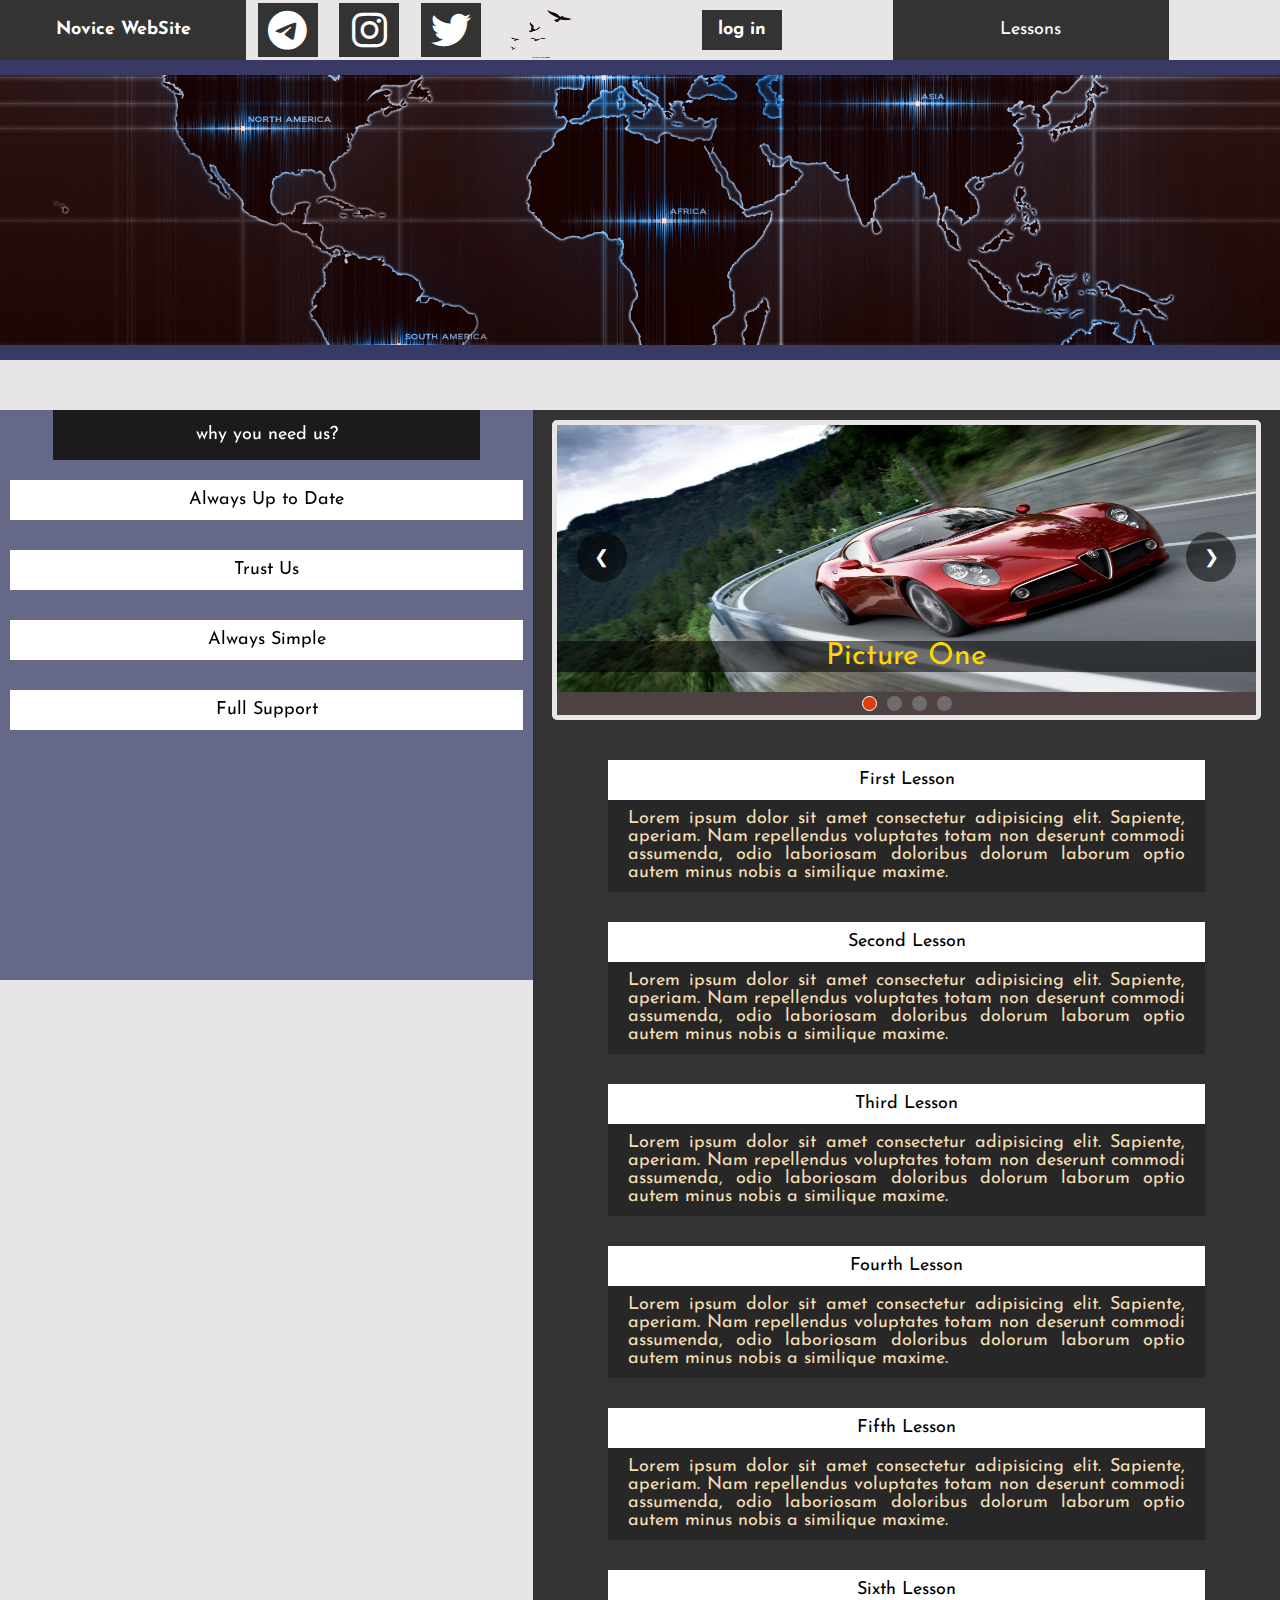
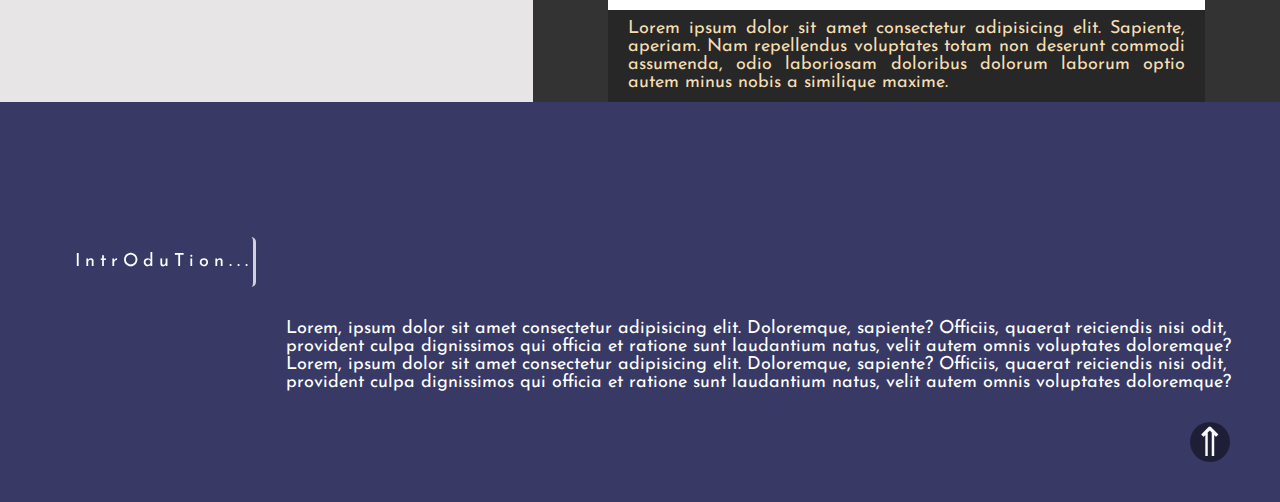
<file: index.html>
<!DOCTYPE html>
<html lang="en" dir="ltr">
  <head>
    <meta charset="UTF-8" />
    <meta name="viewport" content="width=device-width, initial-scale=1.0" />
    <title>new Site</title>
    <link
      rel="stylesheet"
      href="https://cdnjs.cloudflare.com/ajax/libs/font-awesome/6.4.2/css/all.min.css"
    />
    <link rel="stylesheet" href="responsive.css" />
    <link rel="stylesheet" href="styles.css" />
  </head>
  <body>
    <header class="header" id="site's-top">
      <div class="log-in-part">
        <div class="form-section col-xs-8 col-sm-6 col-lg-5">
          <div class="close-the-form">Close</div>
          <form
            action="index2.html"
            method="get"
            class="first-form"
            autocomplete="off"
          >
            <input
              type="text"
              name="username"
              id="user-name"
              placeholder="Username"
              required
            />
            <input
              type="password"
              name="password"
              id="pass-word"
              placeholder="Password"
              required
            />
            <p class="go-to-sign-up">do you have't a account?</p>
            <button type="submit" class="accept-the-form">Enter</button>
          </form>
        </div>
      </div>
      <div class="sidebar-part">
        <div class="sidebar">
          <div class="sidebar-close">
            <button type="button" class="sidebar-close-button">Close</button>
          </div>
          <div class="sidebar-title-part">
            <p class="sidebar-title">Menu List</p>
          </div>
          <div class="sidebar-menu">
            <ul class="sidebar-list"></ul>
          </div>
          <div class="contact-channels"></div>
        </div>
        <div class="sidebar-background"></div>
      </div>
      <div class="header-top">
        <div class="header-top-left col-xs-5 col-sm-6 col-lg-6">
          <div class="title col-xs-12 col-sm-12 col-lg-5">
            <h1>Novice WebSite</h1>
          </div>
          <div class="contact-us col-xs-12 col-sm-12 col-lg-5">
            <div class="telegram"><i class="fab fa-telegram"></i></div>
            <div class="instagram"><i class="fab fa-instagram"></i></div>
            <div class="twitter"><i class="fab fa-twitter"></i></div>
          </div>
          <div class="logo col-xs-0 col-sm-0 col-lg-2">
            <img
              src="./—Pngtree—black birds and animals flying_4285852.png"
              alt="site-logo"
              class="logo-image"
            />
          </div>
        </div>
        <div class="header-top-right col-xs-7 col-sm-6 col-lg-7">
          <div class="log-in-section">
            <button type="button" class="btn1 log-in-btn">log in</button>
          </div>
          <div class="list-section">
            <span>Lessons</span>
            <ul class="nav-list">
              <li><a href="#first-lesson">First Lesson</a></li>
              <li><a href="#second-lesson">Second Lesson</a></li>
              <li><a href="#third-lesson">Third Lesson</a></li>
              <li><a href="#fourth-lesson">Fourth Lesson</a></li>
              <li><a href="#fifth-lesson">Fifth Lesson</a></li>
              <li><a href="#sixth-lesson">Sixth Lesson</a></li>
            </ul>
          </div>
          <div class="btn1 open-sidebar col-lg-0">&#9776;</div>
        </div>
      </div>
      <div class="header-bottom">
        <div class="bg-img"></div>
      </div>
    </header>
    <div class="middle">
      <aside class="aside-section col-xs-12 col-sm-4 col-lg-5">
        <div class="why-us">why you need us?</div>
        <div class="our-goods">
          <div class="accessebility">
            <div class="ac-title">Always Up to Date</div>
            <p class="explanation">
              Lorem ipsum dolor sit amet consectetur adipisicing elit. Pariatur
              maiores, et ea dolorum dolore cumque neque! Quae asperiores,
              deleniti rerum aut odit, eum, laborum eos corrupti optio maxime
              dolorum! Optio.
            </p>
          </div>
          <div class="accessebility">
            <div class="ac-title">Trust Us</div>
            <p class="explanation">
              Lorem ipsum dolor sit amet consectetur adipisicing elit. Pariatur
              maiores, et ea dolorum dolore cumque neque! Quae asperiores,
              deleniti rerum aut odit, eum, laborum eos corrupti optio maxime
              dolorum! Optio.
            </p>
          </div>
          <div class="accessebility">
            <div class="ac-title">Always Simple</div>
            <p class="explanation">
              Lorem ipsum dolor sit amet consectetur adipisicing elit. Pariatur
              maiores, et ea dolorum dolore cumque neque! Quae asperiores,
              deleniti rerum aut odit, eum, laborum eos corrupti optio maxime
              dolorum! Optio.
            </p>
          </div>
          <div class="accessebility">
            <div class="ac-title">Full Support</div>
            <p class="explanation">
              Lorem ipsum dolor sit amet consectetur adipisicing elit. Pariatur
              maiores, et ea dolorum dolore cumque neque! Quae asperiores,
              deleniti rerum aut odit, eum, laborum eos corrupti optio maxime
              dolorum! Optio.
            </p>
          </div>
        </div>
      </aside>
      <article class="main-section col-xs-12 col-sm-8 col-lg-7">
        <div class="galery">
          <div class="img-container">
            <div class="slide fade">
              <img src="./picSlide/21.jpg" alt="" class="image" />
              <div class="text">Picture One</div>
            </div>
            <div class="slide fade">
              <img src="./picSlide/22.jpg" alt="" class="image" />
              <div class="text">Picture Two</div>
            </div>
            <div class="slide fade">
              <img src="./picSlide/25.jpg" alt="" class="image" />
              <div class="text">Picture Three</div>
            </div>
            <div class="slide fade">
              <img src="./picSlide/26.jpg" alt="" class="image" />
              <div class="text">Picture Four</div>
            </div>
            <span class="prev">&#10094;</span>
            <span class="next">&#10095;</span>
          </div>
          <div class="dot-container">
            <span class="dot"></span>
            <span class="dot"></span>
            <span class="dot"></span>
            <span class="dot"></span>
          </div>
        </div>
        <div class="lesson" id="first-lesson">
          <p class="lesson-title">First Lesson</p>
          <div class="information">
            <p>
              Lorem ipsum dolor sit amet consectetur adipisicing elit. Sapiente,
              aperiam. Nam repellendus voluptates totam non deserunt commodi
              assumenda, odio laboriosam doloribus dolorum laborum optio autem
              minus nobis a similique maxime.
            </p>
          </div>
        </div>
        <div class="lesson" id="second-lesson">
          <p class="lesson-title">Second Lesson</p>
          <div class="information">
            <p>
              Lorem ipsum dolor sit amet consectetur adipisicing elit. Sapiente,
              aperiam. Nam repellendus voluptates totam non deserunt commodi
              assumenda, odio laboriosam doloribus dolorum laborum optio autem
              minus nobis a similique maxime.
            </p>
          </div>
        </div>
        <div class="lesson" id="third-lesson">
          <p class="lesson-title">Third Lesson</p>
          <div class="information">
            <p>
              Lorem ipsum dolor sit amet consectetur adipisicing elit. Sapiente,
              aperiam. Nam repellendus voluptates totam non deserunt commodi
              assumenda, odio laboriosam doloribus dolorum laborum optio autem
              minus nobis a similique maxime.
            </p>
          </div>
        </div>
        <div class="lesson" id="fourth-lesson">
          <p class="lesson-title">Fourth Lesson</p>
          <div class="information">
            <p>
              Lorem ipsum dolor sit amet consectetur adipisicing elit. Sapiente,
              aperiam. Nam repellendus voluptates totam non deserunt commodi
              assumenda, odio laboriosam doloribus dolorum laborum optio autem
              minus nobis a similique maxime.
            </p>
          </div>
        </div>
        <div class="lesson" id="fifth-lesson">
          <p class="lesson-title">Fifth Lesson</p>
          <div class="information">
            <p>
              Lorem ipsum dolor sit amet consectetur adipisicing elit. Sapiente,
              aperiam. Nam repellendus voluptates totam non deserunt commodi
              assumenda, odio laboriosam doloribus dolorum laborum optio autem
              minus nobis a similique maxime.
            </p>
          </div>
        </div>
        <div class="lesson" id="sixth-lesson">
          <p class="lesson-title">
            Sixth Lesson
          </p>
          <div class="information">
            <p>Lorem ipsum dolor sit amet consectetur adipisicing elit. Sapiente, aperiam. Nam repellendus voluptates totam non deserunt commodi assumenda, odio laboriosam doloribus dolorum laborum optio autem minus nobis a similique maxime.</p>
          </div>
      </div>
      </article>
    </div>
    <footer>
      <div class="footer-details">
        <div class="intro">
          <p>IntrOduTion...</p>
        </div>
        <div class="intro-content">Lorem, ipsum dolor sit amet consectetur adipisicing elit. Doloremque, sapiente? Officiis, quaerat reiciendis nisi odit, provident culpa dignissimos qui officia et ratione sunt laudantium natus, velit autem omnis voluptates doloremque?Lorem, ipsum dolor sit amet consectetur adipisicing elit. Doloremque, sapiente? Officiis, quaerat reiciendis nisi odit, provident culpa dignissimos qui officia et ratione sunt laudantium natus, velit autem omnis voluptates doloremque?</div>
      </div>
      <div class="go-top">
        <span><a href="#site's-top">&#8657;</a></span>
      </div>
    </footer>
    <script src="script.js"></script>
  </body>
</html>
</file>
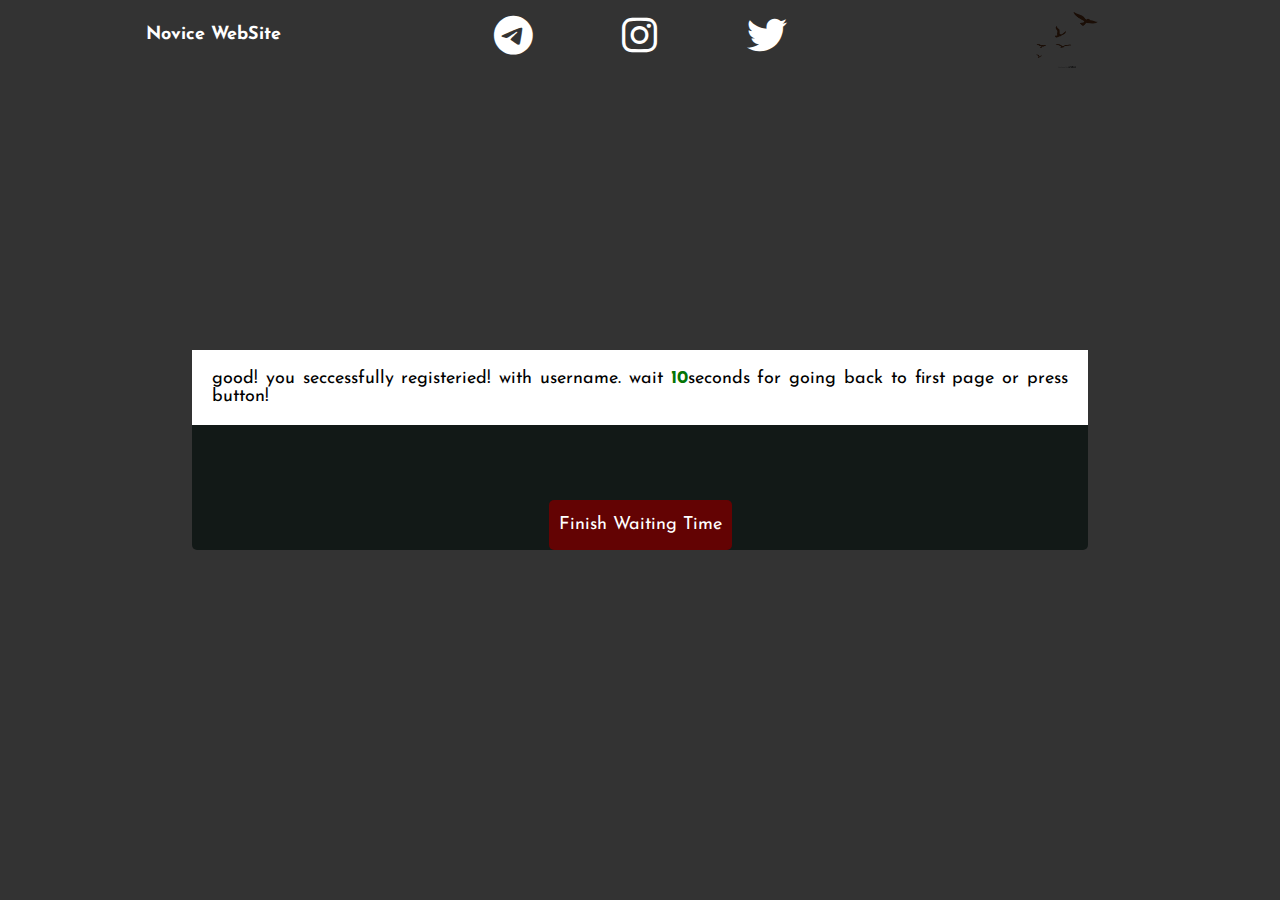
<file: index2.html>
<!DOCTYPE html>
<html lang="en" dir="ltr">
  <head>
    <meta charset="UTF-8" />
    <meta name="viewport" content="width=device-width, initial-scale=1.0" />
    <title>new Site</title>
    <link
      rel="stylesheet"
      href="https://cdnjs.cloudflare.com/ajax/libs/font-awesome/6.4.2/css/all.min.css"
    />
    <link rel="stylesheet" href="responsive.css" />
    <link rel="stylesheet" href="styles.css" />
    <style>
      body {
        width: 100%;
        height: 100vh;
        background: #333;
        display: flex;
        justify-content: center;
        box-sizing: border-box;
      }
      .header {
        position: absolute;
        top: 0;
        display: flex;
        justify-content: space-evenly;
        align-items: center;
        width: 100%;
        height: 70px;
      }
      main {
        width: 70%;
        height: 200px;
        background: #101816ec;
        align-self: center;
        display: grid;
        grid-template-columns: 1fr;
        grid-template-rows: 150px 50px;
        border-radius: 5px;
      }
      button {
        all: unset;
        width: fit-content;
        height: 100%;
        background: #630303;
        color: white;
        justify-self: center;
        border-radius: 5px;
        padding: 0 10px;
      }
      .alert-massage {
        text-align: justify;
        height: 50%;
        width: 100%;
        background: #fff;
        padding: 20px;
      }
      .signed-username,
      .waiting-time {
        color: rgb(5, 117, 5);
        font-weight: bold;
      }
    </style>
  </head>
  <body>
    <header class="header">
      <div class="title col-lg-4">
        <h1>Novice WebSite</h1>
      </div>
      <div class="contact-us col-lg-4">
        <div class="telegram"><i class="fab fa-telegram"></i></div>
        <div class="instagram"><i class="fab fa-instagram"></i></div>
        <div class="twitter"><i class="fab fa-twitter"></i></div>
      </div>
      <div class="logo col-lg-4">
        <img
          src="./—Pngtree—black birds and animals flying_4285852.png"
          alt="site-logo"
          class="logo-image"
        />
      </div>
    </header>
    <main>
      <div class="alert-massage">
        good! you seccessfully registeried! with
        <span class="signed-username"></span> username. wait
        <span class="waiting-time">10</span>seconds for going back to first page
        or press button!
      </div>
      <button type="button" class="finishPage">Finish Waiting Time</button>
    </main>
    <script src="script2.js"></script>
  </body>
</html>
</file>
<file: responsive.css>
/*max-width: 576px*/
@media screen and (max-width: 576px) {
  .col-xs-0 {
    width: 0;
    overflow: hidden;
  }
  .col-xs-1 {
    width: 8.33%;
  }
  .col-xs-2 {
    width: 16.66%;
  }
  .col-xs-3 {
    width: 25%;
  }
  .col-xs-4 {
    width: 33.33%;
  }
  .col-xs-5 {
    width: 41.66%;
  }
  .col-xs-6 {
    width: 50%;
  }
  .col-xs-7 {
    width: 58.33%;
  }
  .col-xs-8 {
    width: 66.66%;
  }
  .col-xs-9 {
    width: 75%;
  }
  .col-xs-10 {
    width: 83.33%;
  }
  .col-xs-11 {
    width: 91.66%;
  }
  .col-xs-12 {
    width: 100%;
  }

  .header-top-left {
    height: 100%;
  }
  .title {
    height: 50%;
  }
  .contact-us {
    height: 50%;
    display: flex;
    justify-content: space-evenly;
    align-items: center;
    font-size: 22px;
    gap: 5px;
  }

  .sidebar {
    width: 70%;
  }
  .open-sidebar {
    display: flex;
  }
  .sidebar-close-button {
    font-size: 15px;
  }
  .list-section {
    display: none;
  }
  .aside-section {
    order: 2;
  }
  .main-section {
    order: 1;
  }
  .intro p{
    transform: rotate(90deg);
  }
}

/*min-width: 576px*/

@media screen and (min-width: 576px) {
  .col-sm-0 {
    width: 0;
    overflow: hidden;
  }
  .col-sm-1 {
    width: 8.33%;
  }
  .col-sm-2 {
    width: 16.66%;
  }
  .col-sm-3 {
    width: 25%;
  }
  .col-sm-4 {
    width: 33.33%;
  }
  .col-sm-5 {
    width: 41.66%;
  }
  .col-sm-6 {
    width: 50%;
  }
  .col-sm-7 {
    width: 58.33%;
  }
  .col-sm-8 {
    width: 66.66%;
  }
  .col-sm-9 {
    width: 75%;
  }
  .col-sm-10 {
    width: 83.33%;
  }
  .col-sm-11 {
    width: 91.66%;
  }
  .col-sm-12 {
    width: 100%;
  }

  .title {
    height: 50%;
  }
  .sidebar {
    width: 50%;
  }
  .open-sidebar {
    display: flex;
  }
  .contact-us {
    height: 50%;
    display: flex;
    justify-content: center;
    align-items: center;
    font-size: 22px;
  }
  .contact-us div {
    margin: 0 10px;
  }
  .list-section {
    display: none;
  }
  .intro p{
    transform: rotate(90deg);
  }
}

/*min-width: 992px*/

@media screen and (min-width: 992px) {
  .col-lg-0 {
    width: 0;
    overflow: hidden;
  }
  .col-lg-1 {
    width: 8.33%;
  }
  .col-lg-2 {
    width: 16.66%;
  }
  .col-lg-3 {
    width: 25%;
  }
  .col-lg-4 {
    width: 33.33%;
  }
  .col-lg-5 {
    width: 41.66%;
  }
  .col-lg-6 {
    width: 50%;
  }
  .col-lg-7 {
    width: 58.33%;
  }
  .col-lg-8 {
    width: 66.66%;
  }
  .col-lg-9 {
    width: 75%;
  }
  .col-lg-10 {
    width: 83.33%;
  }
  .col-lg-11 {
    width: 91.66%;
  }
  .col-lg-12 {
    width: 100%;
  }

  .header-top-left {
    display: flex;
  }

  .title {
    height: 100%;
  }
  .sidebar {
    width: 30%;
  }
  .open-sidebar {
    display: none !important;
  }
  .contact-us {
    height: 100%;
    display: flex;
    justify-content: space-evenly;
    align-items: center;
    font-size: 40px;
  }
  .list-section {
    background: #333;
    width: 40%;
    height: 100%;
    display: flex;
  }
  .intro p{
    transform: rotate(0deg);
  }
}
</file>
<file: styles.css>
@import url("https://fonts.googleapis.com/css2?family=Josefin+Sans&display=swap");
* {
  margin: 0;
  padding: 0;
  box-sizing: border-box;
  scroll-behavior: smooth;
  list-style: none;
  text-decoration: none;
  border: 0;
  outline: 0;
}
body {
  width: 100%;
  height: 100vh;
  font-family: "Josefin Sans", sans-serif;
  font-size: 18px;
  background: #e7e5e5;
}
.header {
  width: 100%;
}
.header-top {
  height: 60px;
  display: flex;
}

.sidebar-part {
  position: fixed;
  overflow: hidden;
  left: 0;
  top: 0;
  bottom: 0;
  width: 0;
  height: 100vh;
  transition: all 0.4s;
  z-index: 1;
}
.sidebar {
  position: absolute;
  left: 0;
  height: 100%;
  overflow: hidden;
  color: white;
  background: #3f3939;
  display: grid;
  grid-template-columns: 1fr;
  grid-template-rows: 50px 50px auto 80px;
  z-index: 2;
}
.sidebar-background {
  position: absolute;
  left: 0;
  width: 100%;
  height: 100vh;
  background: #33333334;
  z-index: 1;
}
.sidebar-close {
  display: flex;
  justify-content: center;
  align-items: center;
}
.sidebar-close-button {
  all: unset;
  width: fit-content;
  height: 50%;
  display: flex;
  justify-content: center;
  align-items: center;
  font-weight: bold;
  padding: 5px 20px;
  background: #00000052;
  cursor: pointer;
}
.sidebar-close-button:hover {
  background-color: #580101;
}
.sidebar-title-part {
  display: flex;
  justify-content: center;
  align-items: center;
}

.sidebar-menu::-webkit-scrollbar {
  width: 15px;
  background: #1d1c1c;
}
.sidebar-menu::-webkit-scrollbar-thumb {
  background: #08050e;
  border-radius: 5px;
}

.sidebar-menu {
  overflow-y: scroll;
  width: 100%;
  height: 100%;
  display: grid;
  grid-template-columns: 1fr;
  grid-template-rows: 1fr;
}
.sidebar-list {
  width: 100%;
  height: 100%;
  display: grid;
  grid-template-columns: 1fr;
  grid-auto-rows: 50px;
  gap: 5px;
}

.sidebar-list li {
  background: #000000b7;
  display: flex;
  justify-content: center;
  align-items: center;
  cursor: pointer;
}
.sidebar-list li a {
  color: white;
}

.sidebar .contact-channels {
  position: relative;
  display: grid;
  grid-template-columns: repeat(3, 1fr);
  grid-template-rows: 60%;
  font-size: 30px;
  font-weight: bolder;
  gap: 5px;
  padding: 5px 0;
}
.contact-channels div {
  padding: 5px;
  display: flex;
  justify-content: center;
  align-items: center;
  cursor: pointer;
}
.contact-channels div:hover {
  color: #333;
  background: white;
}
.contact-channels::before {
  content: "Social Media";
  position: absolute;
  bottom: 0;
  height: 40%;
  width: 100%;
  color: #bbb9b9c9;
  font-size: 18px;
  display: flex;
  align-items: center;
  justify-content: center;
}

.title {
  background: #333;
}
.title h1 {
  height: 100%;
  width: 100%;
  display: flex;
  justify-content: center;
  align-items: center;
  color: white;
  font-size: 18px;
  cursor: pointer;
}

.contact-us div {
  overflow: hidden;
  display: flex;
  justify-content: center;
  align-items: center;
  height: 90%;
  width: 60px;
  color: white;
  background: #333;
  cursor: pointer;
}
.contact-us div:hover {
  background: #ffffff;
  color: #333;
}
.logo {
  display: flex;
  justify-content: center;
  height: 100%;
}
.logo-image {
  height: 100%;
  width: 80px;
}

.btn1 {
  all: unset;
  height: 40px;
  width: 80px;
  font-weight: bold;
  display: flex;
  justify-content: center;
  align-items: center;
  color: white;
  background: #333;
  cursor: pointer;
}
.btn1:hover {
  background: #580101;
  color: #fff;
}

.header-top-right {
  height: 100%;
  display: flex;
  align-items: center;
  justify-content: space-evenly;
}

.list-section {
  position: relative;
  color: white;
  justify-content: center;
  align-items: center;
  cursor: pointer;
}
.nav-list {
  overflow: hidden;
  width: 100%;
  height: 0;
  position: absolute;
  top: 100%;
  display: flex;
  flex-direction: column;
  gap: 5px;
  transition: all 0.4s;
  background: #444242;
}
.nav-list li {
  max-width: 100%;
  height: fit-content;
  display: flex;
  justify-content: left;
  align-items: center;
  padding: 10px;
  word-wrap: break-word;
  background: #00000050;
  cursor: pointer;
}
.nav-list li:hover {
  background: #580101;
}
.nav-list li a {
  color: #ffffff;
}

/* header - top and sidebar */

/* header - bottom and login - section*/
.header-bottom {
  height: 300px;
  width: 100%;
  background: #04083fc5;
  display: flex;
  align-items: center;
}
.header-bottom .bg-img {
  width: 100%;
  height: 90%;
  background: #d306061f;
  background-image: url("./work-wallpaper6.jpg");
  background-size: cover;
  background-position: center;
  background-repeat: no-repeat;
  background-origin: border-box;
  background-blend-mode: soft-light;
}

.log-in-part {
  overflow: hidden;
  position: fixed;
  left: 0;
  top: 0;
  width: 100%;
  height: 0;
  display: flex;
  justify-content: center;
  align-items: center;
  background: rgba(0, 0, 0, 0.664);
  transition: all 0.4s;
  z-index: 2;
}

.form-section {
  height: fit-content;
  display: grid;
  grid-template-columns: 1fr;
  grid-template-rows: 60px 200px;
  background: #0d130e;
  border-radius: 5px;
}
.close-the-form {
  width: 30%;
  height: 60%;
  font-size: 20px;
  background: #580101c9;
  color: white;
  border-radius: 5px;
  justify-self: center;
  align-self: center;
  display: flex;
  justify-content: center;
  align-items: center;
  cursor: pointer;
}

.close-the-form:hover {
  background: #2c0202;
  transform: 0.3s;
}
.form-section .first-form {
  width: 100%;
  display: grid;
  grid-template-columns: 1fr;
  grid-template-rows: 20% 20% 20% 20%;
  align-content: space-evenly;
  justify-items: center;
}
.first-form #user-name,
#pass-word {
  width: 70%;
  padding: 5px;
  font-size: 18px;
  border-radius: 5px;
  text-align: center;
}
.first-form input:focus {
  background: #580101;
  color: white;
  border: 0;
  transition: 0.3s;
}
.first-form input::placeholder {
  color: black;
}
.go-to-sign-up {
  width: 100%;
  background: #0c0c0c;
  color: #fff;
  display: flex;
  justify-content: center;
  align-items: center;
  cursor: pointer;
}
.go-to-sign-up:hover {
  background: #570404;
  transition: 0.3s;
}
.accept-the-form {
  all: unset;
  width: 40%;
  height: 80%;
  display: flex;
  justify-content: center;
  align-items: center;
  color: #fff;
  border-radius: 5px;
  background: #380202;
  cursor: pointer;
}
.accept-the-form:hover {
  background: #131010;
  transform: 0.3s;
}

/* main-section */

.middle {
  position: relative;
  width: 100%;
  height: fit-content;
  display: flex;
  flex-flow: row wrap;
  padding-top: 50px;
}

.aside-section {
  position: sticky;
  height: fit-content;
  top: 0;
  display: flex;
  flex-direction: column;
  background: #04083f91;
}
.aside-section .why-us {
  width: 80%;
  height: 50px;
  align-self: center;
  display: flex;
  color: rgb(255, 255, 255);
  justify-content: center;
  align-items: center;
  background: #1b1b1b;
  margin-bottom: 20px;
  transition: 0.5s;
}
.why-us:hover {
  font-size: 20px;
  transition: 0.3s;
}
.aside-section .our-goods {
  min-height: 500px;
  height: max-content;
  width: 100%;
  display: flex;
  flex-direction: column;
  padding: 0 10px 5px;
}
.our-goods .accessebility {
  width: 100%;
  height: fit-content;
  margin-bottom: 10px;
}
.accessebility .ac-title {
  width: 100%;
  height: 40px;
  display: flex;
  justify-content: center;
  align-items: center;
  background: #ffffff;
  margin-bottom: 20px;
  cursor: pointer;
}
.accessebility .ac-title:hover {
  background: wheat;
  color: #333;
  transition: 0.4s;
}
.accessebility .explanation {
  overflow: hidden;
  width: 100%;
  height: 0;
  text-align: justify;
  padding: 0 20px;
  color: white;
  transition: 0.5s;
}

.main-section {
  background: #333;
  height: fit-content;
  display: flex;
  flex-direction: column;
  align-items: center;
}
.main-section .galery {
  position: relative;
  width: 95%;
  height: 300px;
  margin: 10px;
  border: 5px solid #e7e5e5;
  border-radius: 5px;
  background: #4e4141;
  display: grid;
  grid-template-columns: 1fr;
  grid-template-rows: 92% 8%;
}
.img-container {
  width: 100%;
  position: relative;
}

.slide {
  position: absolute;
  width: 100%;
  height: 100%;
  background: #a12727;
}

.slide .image {
  position: absolute;
  width: 100%;
  height: 100%;
}
.slide .text {
  color: gold;
  background: #0000008c;
  position: absolute;
  bottom: 20px;
  text-align: center;
  font-size: 30px;
  width: 100%;
  height: fit-content;
}
.prev {
  color: white;
  position: absolute;
  width: 50px;
  height: 50px;
  border-radius: 50%;
  background: #00000088;
  display: flex;
  justify-content: center;
  align-items: center;
  top: 40%;
  right: 90%;
}
.next {
  color: white;
  position: absolute;
  width: 50px;
  height: 50px;
  border-radius: 50%;
  background: #00000088;
  display: flex;
  justify-content: center;
  align-items: center;
  top: 40%;
  left: 90%;
}
.next:hover,
.prev:hover {
  background: #f5d20f70;
  cursor: pointer;
  transition: 0.5s;
}

.dot-container {
  display: flex;
  justify-content: center;
  align-items: center;
}
.dot {
  width: 15px;
  height: 15px;
  margin: 0 5px;
  border-radius: 50%;
  background: #6e6c6c;
  cursor: pointer;
}
.dot:hover {
  background: #daa107;
  transition: 0.5s;
}
.active {
  background: #db3d0c;
  border: 1px solid white;
  transition: 0.5s;
}

.fade {
  animation-name: fade;
  animation-duration: 1.2s;
}
@keyframes fade {
  from {
    opacity: 0.4;
  }
  to {
    opacity: 1;
  }
}

.lesson{
  width: 80%;
  height: fit-content;
  margin-top: 30px;
}
.lesson .lesson-title{
  width: 100%;
  height: 40px;
  background: #fff;
  display: flex;
  justify-content: center;
  align-items: center;
}
.information{
  width: 100%;
  height: fit-content;
}
.information>p{
  background: #0000003b;
  width:100%;
  height: fit-content;
  padding: 10px 20px;
  color: wheat;
  text-align: justify;
}
/* the footer section is begining of here*/
footer {
  background: #04083fc5;
  height: 400px;
  display: grid;
  grid-template-columns: 1fr;
  grid-template-rows: 80% 20%;
}


.go-top{
  position: relative;
}
.go-top > span{
  position: absolute;
  display: flex;
  justify-content: center;
  align-items: center;
  width: 40px;
  height: 40px;
  bottom: 50%;
  right: 50px;
  border-radius: 50%;
  background: #00000073;
}
.go-top > span:hover{
  background: #000000b7;
}
.go-top > span >a{
  position: absolute;
  color: #fafafa;
  width: fit-content;
  height: fit-content;
  font-size: 40px;
}


.footer-details{
  display: grid;
  grid-template-columns: 20% 80%;
  grid-template-rows: 1fr;
}
.intro{
  display: flex;
  justify-content: center;
  align-items: center;
}
.intro p{
  word-wrap: break-word;
  width: 100%;
  height: 50px;
  border-right: 3px solid #ffffffc4;
  border-radius: 0 5px 5px 0;
  color: white;
  display: flex;
  justify-content: right;
  align-items: center;
  letter-spacing: 5px;
  transition: .5s;
}
.intro-content{
  color: rgb(255, 255, 255);
  display: flex;
  align-items: end;
  padding: 30px;
}
</file>
